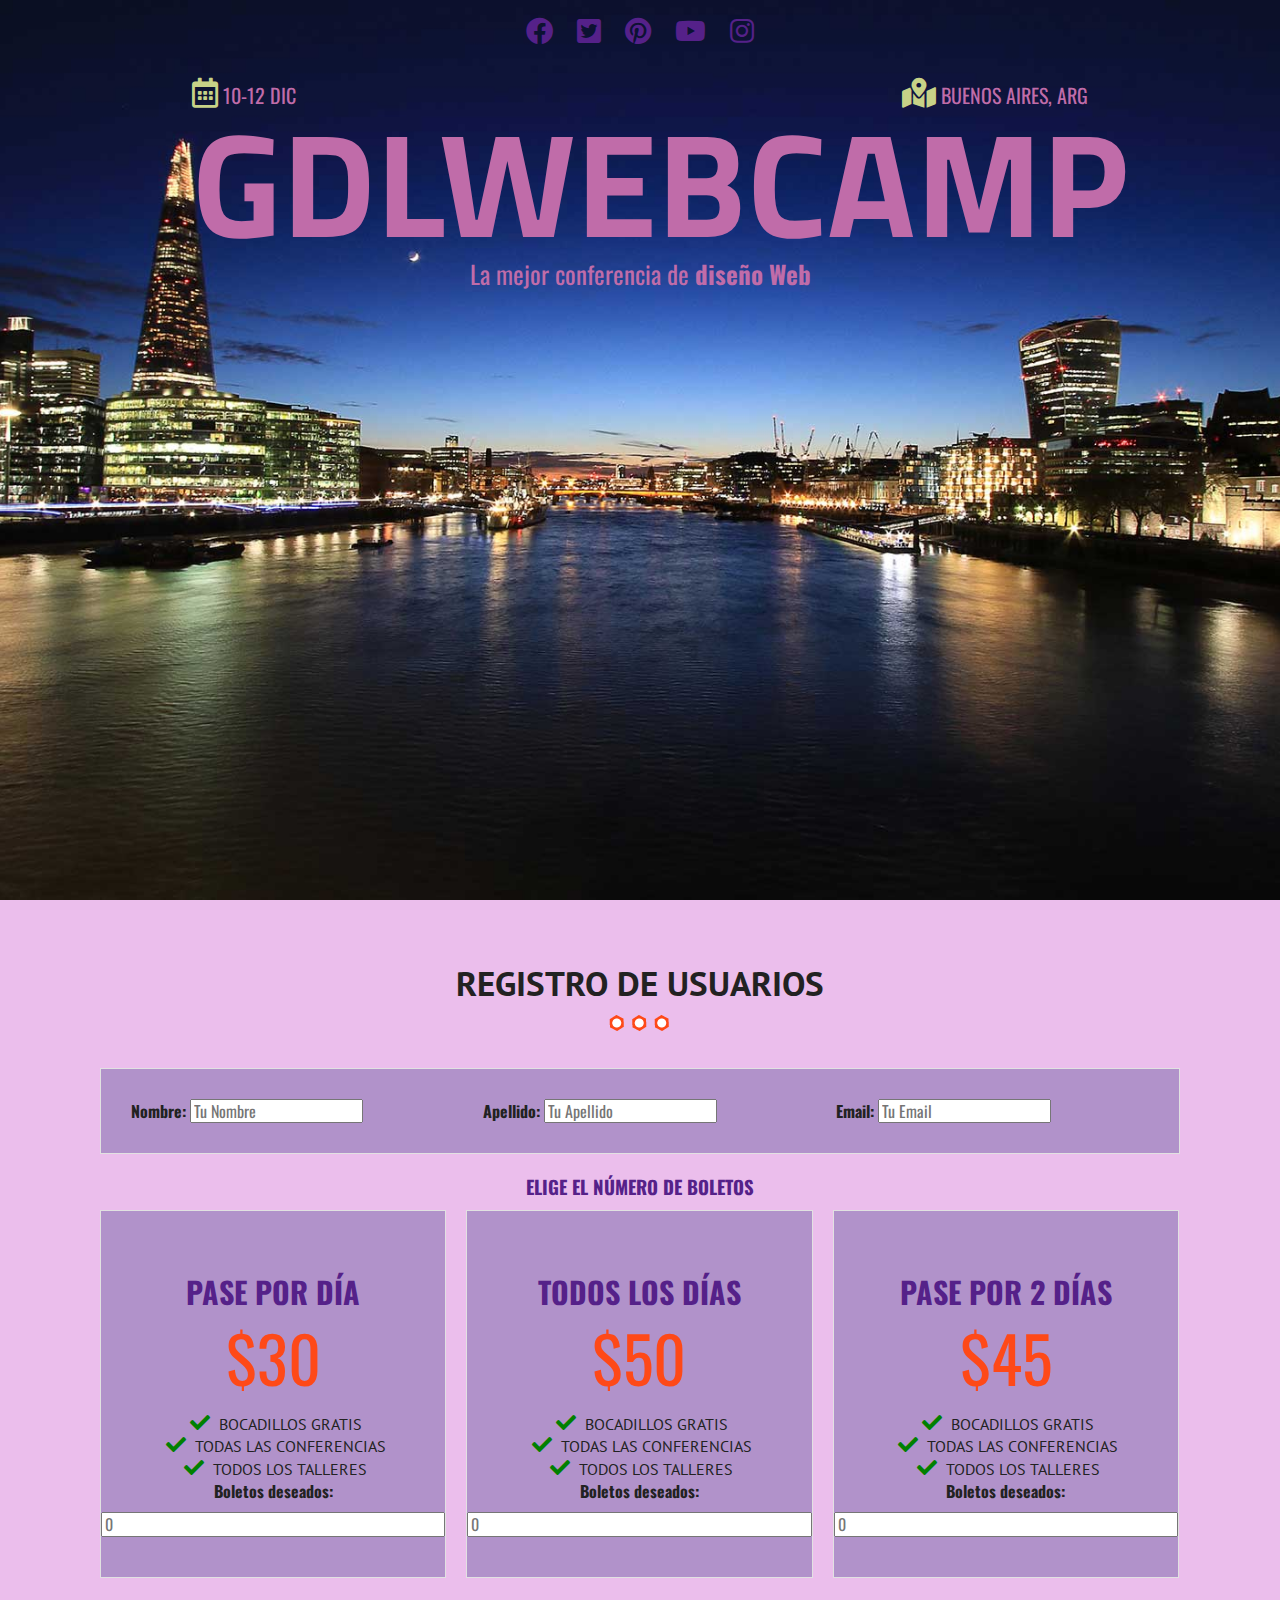
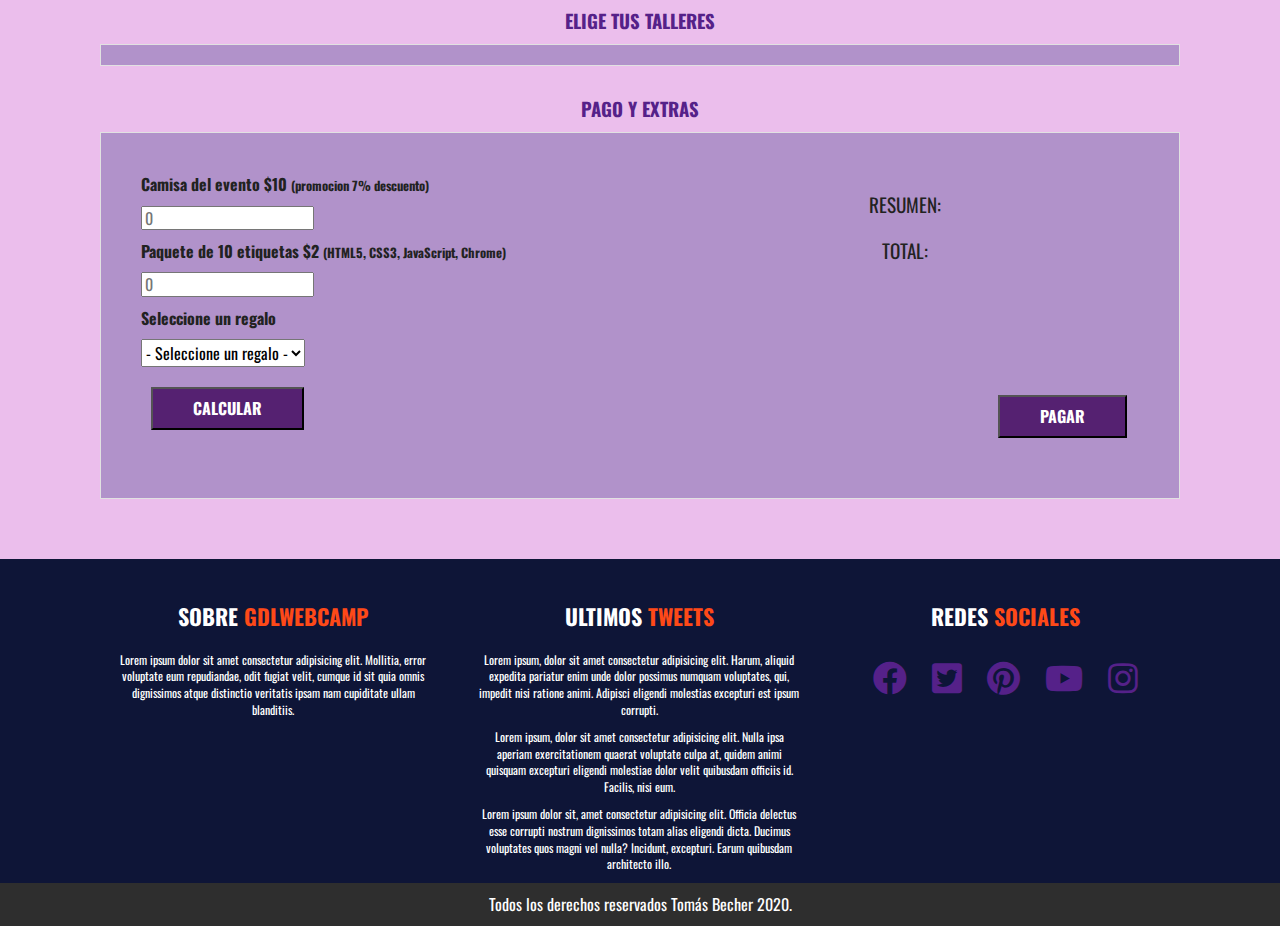
<file: docs/registro.html>
<!doctype html>
<html class="no-js" lang="">

<head>
    <meta charset="utf-8">
    <title></title>
    <meta name="description" content="">
    <meta name="viewport" content="width=device-width, initial-scale=1">

    <link rel="manifest" href="site.webmanifest">
    <link rel="apple-touch-icon" href="icon.png">
    <!-- Place favicon.ico in the root directory -->

    <link rel="stylesheet" href="css/normalize.css">
    <link rel="stylesheet" href="css/all.min.css">
    <link rel="stylesheet" href="css/main.css">
    <link href="https://fonts.googleapis.com/css2?family=Oswald&family=PT+Sans&family=Titillium+Web:wght@600&display=swap" rel="stylesheet">
    <meta name="theme-color" content="#fafafa">
</head>

<body>
    <!--[if IE]>
    <p class="browserupgrade">You are using an <strong>outdated</strong> browser. Please <a href="https://browsehappy.com/">upgrade your browser</a> to improve your experience and security.</p>
  <![endif]-->


    <header class="site-header">
        <div class="hero">
            <div class="contenido-header">
                <nav class="redes-sociales">
                    <a href="#"><i class="fab fa-facebook"></i></a>
                    <a href="#"><i class="fab fa-twitter-square"></i></a>
                    <a href="#"><i class="fab fa-pinterest"></i></a>
                    <a href="#"><i class="fab fa-youtube"></i></a>
                    <a href="#"><i class="fab fa-instagram"></i></a>
                </nav>
                <div class="informacion-evento">
                    <div class="clearfix">
                        <p class="fecha"><i class="far fa-calendar-alt"></i> 10-12 Dic</p>
                        <p class="ciudad"><i class="fas fa-map-marked-alt"></i> Buenos Aires, Arg</p>
                    </div>
                    <h1 class="nombre-sitio">GdlWebCamp</h1>
                    <p class="slogan">La mejor conferencia de <span>diseño Web</span></p>
                </div>

            </div>
        </div>
    </header>

    <section class="seccion contenedor">
        <h2>Registro de Usuarios</h2>
        <form id="registro" class="registro" action="index.html">
            <div id="datos-usuario" class="registro caja clearfix">
                <div class="campo">
                    <label for="nombre">Nombre: </label>
                    <input type="text" id="nombre" name="nombre" placeholder="Tu Nombre">
                </div>
                <div class="campo">
                    <label for="apellido">Apellido: </label>
                    <input type="text" id="apellido" name="apellido" placeholder="Tu Apellido">
                </div>
                <div class="campo">
                    <label for="email">Email: </label>
                    <input type="email" id="email" name="email" placeholder="Tu Email">
                </div>
                <div id="error"></div>
            </div>
            <div class="paquetes" id="paquetes">
                <h3>Elige el número de boletos</h3>

                <ul class="lista-precios clearfix">
                    <li>
                        <div class="tabla-precio">
                            <h3>Pase por día</h3>
                            <p class="numero">$30</p>
                            <ul>
                                <li>
                                    <i class="fas fa-check"></i> Bocadillos Gratis</li>
                                <li>
                                    <i class="fas fa-check"></i> Todas las Conferencias</li>
                                <li>
                                    <i class="fas fa-check"></i> Todos los Talleres</li>
                            </ul>
                            <div class="orden">
                                <label for="pase_dia">Boletos deseados: </label>
                                <input type="number" min="0" id="pase_dia" size="3" placeholder="0">
                            </div>
                        </div>
                    </li>
                    <li>
                        <div class="tabla-precio">
                            <h3>Todos los días</h3>
                            <p class="numero">$50</p>
                            <ul>
                                <li>
                                    <i class="fas fa-check"></i> Bocadillos Gratis</li>
                                <li>
                                    <i class="fas fa-check"></i> Todas las Conferencias</li>
                                <li>
                                    <i class="fas fa-check"></i> Todos los Talleres</li>
                            </ul>
                            <div class="orden">
                                <label for="pase_completo">Boletos deseados: </label>
                                <input type="number" min="0" id="pase_completo" size="3" placeholder="0">
                            </div>
                        </div>
                    </li>
                    <li>
                        <div class="tabla-precio">
                            <h3>Pase por 2 días</h3>
                            <p class="numero">$45</p>
                            <ul>
                                <li>
                                    <i class="fas fa-check"></i> Bocadillos Gratis</li>
                                <li>
                                    <i class="fas fa-check"></i> Todas las Conferencias</li>
                                <li>
                                    <i class="fas fa-check"></i> Todos los Talleres</li>
                            </ul>
                            <div class="orden">
                                <label for="pase_dosdias">Boletos deseados: </label>
                                <input type="number" min="0" id="pase_dosdias" size="3" placeholder="0">
                            </div>
                        </div>
                    </li>
                </ul>
            </div>

            <div id="eventos" class="eventos clearfix">
                <h3>Elige tus talleres</h3>
                <div class="caja">
                    <div id="viernes" class="contenido-dia clearfix">
                        <h4>Viernes</h4>
                        <div>
                            <p>Talleres:</p>
                            <label><input type="checkbox" name="registro[]" id="taller_01" value="taller_01"><time>10:00</time> Responsive Web Design</label>
                            <label><input type="checkbox" name="registro[]" id="taller_02" value="taller_02"><time>12:00</time> Flexbox</label>
                            <label><input type="checkbox" name="registro[]" id="taller_03" value="taller_03"><time>14:00</time> HTML5 y CSS3</label>
                            <label><input type="checkbox" name="registro[]" id="taller_04" value="taller_04"><time>17:00</time> Drupal</label>
                            <label><input type="checkbox" name="registro[]" id="taller_05" value="taller_05"><time>19:00</time> WordPress</label>
                        </div>
                        <div>
                            <p>Conferencias:</p>
                            <label><input type="checkbox" name="registro[]" id="conf_01" value="conf_01"><time>10:00</time> Como ser Freelancer</label>
                            <label><input type="checkbox" name="registro[]" id="conf_02" value="conf_02"><time>17:00</time> Tecnologías del Futuro</label>
                            <label><input type="checkbox" name="registro[]" id="conf_03" value="conf_03"><time>19:00</time> Seguridad en la Web</label>
                        </div>
                        <div>
                            <p>Seminarios:</p>
                            <label><input type="checkbox" name="registro[]" id="sem_01" value="sem_01"><time>10:00</time> Diseño UI y UX para móviles</label>
                        </div>
                    </div>
                    <!--#viernes-->
                    <div id="sabado" class="contenido-dia clearfix">
                        <h4>Sábado</h4>
                        <div>
                            <p>Talleres:</p>
                            <label><input type="checkbox" name="registro[]" id="taller_06" value="taller_06"><time>10:00</time> AngularJS</label>
                            <label><input type="checkbox" name="registro[]" id="taller_07" value="taller_07"><time>12:00</time> PHP y MySQL</label>
                            <label><input type="checkbox" name="registro[]" id="taller_08" value="taller_08"><time>14:00</time> JavaScript Avanzado</label>
                            <label><input type="checkbox" name="registro[]" id="taller_09" value="taller_09"><time>17:00</time> SEO en Google</label>
                            <label><input type="checkbox" name="registro[]" id="taller_10" value="taller_10"><time>19:00</time> De Photoshop a HTML5 y CSS3</label>
                            <label><input type="checkbox" name="registro[]" id="taller_11" value="taller_11"><time>21:00</time> PHP Medio y Avanzado</label>
                        </div>
                        <div>
                            <p>Conferencias:</p>
                            <label><input type="checkbox" name="registro[]" id="conf_04" value="conf_04"><time>10:00</time> Como crear una tienda online que venda millones en pocos días</label>
                            <label><input type="checkbox" name="registro[]" id="conf_05" value="conf_05"><time>17:00</time> Los mejores lugares para encontrar trabajo</label>
                            <label><input type="checkbox" name="registro[]" id="conf_06" value="conf_06"><time>19:00</time> Pasos para crear un negocio rentable</label>
                        </div>
                        <div>
                            <p>Seminarios:</p>
                            <label><input type="checkbox" name="registro[]" id="sem_02" value="sem_02"><time>10:00</time> Aprende a Programar en una mañana</label>
                            <label><input type="checkbox" name="registro[]" id="sem_03" value="sem_03"><time>17:00</time> Diseño UI y UX para móviles</label>
                        </div>
                    </div>
                    <!--#sabado-->
                    <div id="domingo" class="contenido-dia clearfix">
                        <h4>Domingo</h4>
                        <div>
                            <p>Talleres:</p>
                            <label><input type="checkbox" name="registro[]" id="taller_12" value="taller_12"><time>10:00</time> Laravel</label>
                            <label><input type="checkbox" name="registro[]" id="taller_13" value="taller_13"><time>12:00</time> Crea tu propia API</label>
                            <label><input type="checkbox" name="registro[]" id="taller_14" value="taller_14"><time>14:00</time> JavaScript y jQuery</label>
                            <label><input type="checkbox" name="registro[]" id="taller_15" value="taller_15"><time>17:00</time> Creando Plantillas para WordPress</label>
                            <label><input type="checkbox" name="registro[]" id="taller_16" value="taller_16"><time>19:00</time> Tiendas Virtuales en Magento</label>
                        </div>
                        <div>
                            <p>Conferencias:</p>
                            <label><input type="checkbox" name="registro[]" id="conf_07" value="conf_07"><time>10:00</time> Como hacer Marketing en línea</label>
                            <label><input type="checkbox" name="registro[]" id="conf_08" value="conf_08"><time>17:00</time> ¿Con que lenguaje debo empezar?</label>
                            <label><input type="checkbox" name="registro[]" id="conf_09" value="conf_09"><time>19:00</time> Frameworks y librerias Open Source</label>
                        </div>
                        <div>
                            <p>Seminarios:</p>
                            <label><input type="checkbox" name="registro[]" id="sem_04" value="sem_04"><time>14:00</time> Creando una App en Android en una tarde</label>
                            <label><input type="checkbox" name="registro[]" id="sem_05" value="sem_05"><time>17:00</time> Creando una App en iOS en una tarde</label>
                        </div>
                    </div>
                    <!--#domingo-->
                </div>
                <!--.caja-->
            </div>
            <!--#eventos-->

            <div id="resumen" class="resumen">
                <h3>Pago y Extras</h3>
                <div class="caja clearfix">
                    <div class="extras">
                        <div class="orden">
                            <label for="camisa_evento">Camisa del evento $10 <small>(promocion 7% descuento)</small></label>
                            <input type="number" min="0" size="3" id="camisa_evento" placeholder="0">
                        </div>
                        <div class="orden">
                            <label for="etiquetas">Paquete de 10 etiquetas $2 <small>(HTML5, CSS3, JavaScript, Chrome)</small></label>
                            <input type="number" min="0" size="3" id="etiquetas" placeholder="0">
                        </div>
                        <div class="orden">
                            <label for="regalo">Seleccione un regalo</label><br>
                            <select id="regalo" required>
                                <option value="">- Seleccione un regalo -</option>
                                <option value="ETI">Etiquetas</option>
                                <option value="PUL">Pulsera</option>
                                <option value="PLU">Plumas</option>
                            </select>
                        </div>
                        <input type="button" id="calcular" class="button" value="Calcular">
                    </div>

                    <div class="total">
                        <p>Resumen:</p>
                        <div id="lista-productos">

                        </div>
                        <p>Total:</p>
                        <div id="suma-total">

                        </div>
                        <input type="submit" id="btnRegistro" class="button" value="Pagar">
                    </div>
                </div>
            </div>

        </form>
    </section>

    <footer class="site-footer">
        <div class="contenedor clearfix">
            <div class="footer-informacion">
                <h3>Sobre <span>gdlwebcamp</span></h3>
                <p>Lorem ipsum dolor sit amet consectetur adipisicing elit. Mollitia, error voluptate eum repudiandae, odit fugiat velit, cumque id sit quia omnis dignissimos atque distinctio veritatis ipsam nam cupiditate ullam blanditiis.</p>
            </div>
            <div class="ultimos-tweets">
                <h3>Ultimos <span>tweets</span></h3>
                <ul>
                    <li>Lorem ipsum, dolor sit amet consectetur adipisicing elit. Harum, aliquid expedita pariatur enim unde dolor possimus numquam voluptates, qui, impedit nisi ratione animi. Adipisci eligendi molestias excepturi est ipsum corrupti.</li>
                    <li>Lorem ipsum, dolor sit amet consectetur adipisicing elit. Nulla ipsa aperiam exercitationem quaerat voluptate culpa at, quidem animi quisquam excepturi eligendi molestiae dolor velit quibusdam officiis id. Facilis, nisi eum.</li>
                    <li>Lorem ipsum dolor sit, amet consectetur adipisicing elit. Officia delectus esse corrupti nostrum dignissimos totam alias eligendi dicta. Ducimus voluptates quos magni vel nulla? Incidunt, excepturi. Earum quibusdam architecto illo.</li>
                </ul>
            </div>
            <div class="menu">
                <h3>Redes <span>sociales</span></h3>
                <nav class="redes-sociales">
                    <a href="#"><i class="fab fa-facebook"></i></a>
                    <a href="#"><i class="fab fa-twitter-square"></i></a>
                    <a href="#"><i class="fab fa-pinterest"></i></a>
                    <a href="#"><i class="fab fa-youtube"></i></a>
                    <a href="#"><i class="fab fa-instagram"></i></a>
                </nav>
            </div>
        </div>

        <p class="copyright">
            Todos los derechos reservados Tomás Becher 2020.
        </p>
    </footer>

    <script src="js/vendor/modernizr-3.8.0.min.js"></script>
    <script src="https://code.jquery.com/jquery-3.4.1.min.js" integrity="sha256-CSXorXvZcTkaix6Yvo6HppcZGetbYMGWSFlBw8HfCJo=" crossorigin="anonymous"></script>
    <script>
        window.jQuery || document.write('<script src="js/vendor/jquery-3.4.1.min.js"><\/script>')
    </script>
    <script src="js/plugins.js"></script>
    <script src="js/main.js"></script>

    <!-- Google Analytics: change UA-XXXXX-Y to be your site's ID. -->
    <script>
        window.ga = function() {
            ga.q.push(arguments)
        };
        ga.q = [];
        ga.l = +new Date;
        ga('create', 'UA-XXXXX-Y', 'auto');
        ga('set', 'transport', 'beacon');
        ga('send', 'pageview')
    </script>
    <script src="https://www.google-analytics.com/analytics.js" async></script>
</body>

</html>
</file>
<file: docs/css/main.css>
/*! HTML5 Boilerplate v7.3.0 | MIT License | https://html5boilerplate.com/ */


/* main.css 2.0.0 | MIT License | https://github.com/h5bp/main.css#readme */


/*
 * What follows is the result of much research on cross-browser styling.
 * Credit left inline and big thanks to Nicolas Gallagher, Jonathan Neal,
 * Kroc Camen, and the H5BP dev community and team.
 */


/* ==========================================================================
   Base styles: opinionated defaults
   ========================================================================== */

html {
    color: #222;
    font-size: 1em;
    line-height: 1.4;
}


/*
 * Remove text-shadow in selection highlight:
 * https://twitter.com/miketaylr/status/12228805301
 *
 * Vendor-prefixed and regular ::selection selectors cannot be combined:
 * https://stackoverflow.com/a/16982510/7133471
 *
 * Customize the background color to match your design.
 */

::-moz-selection {
    background: #b3d4fc;
    text-shadow: none;
}

::selection {
    background: #b3d4fc;
    text-shadow: none;
}


/*
 * A better looking default horizontal rule
 */

hr {
    display: block;
    height: 1px;
    border: 0;
    border-top: 1px solid #ccc;
    margin: 1em 0;
    padding: 0;
}


/*
 * Remove the gap between audio, canvas, iframes,
 * images, videos and the bottom of their containers:
 * https://github.com/h5bp/html5-boilerplate/issues/440
 */

audio,
canvas,
iframe,
img,
svg,
video {
    vertical-align: middle;
}


/*
 * Remove default fieldset styles.
 */

fieldset {
    border: 0;
    margin: 0;
    padding: 0;
}


/*
 * Allow only vertical resizing of textareas.
 */

textarea {
    resize: vertical;
}


/* ==========================================================================
   Browser Upgrade Prompt
   ========================================================================== */

.browserupgrade {
    margin: 0.2em 0;
    background: #ccc;
    color: #000;
    padding: 0.2em 0;
}

body {
    background-color: #ebbeec;
    font-family: 'Oswald', sans-serif;
}


/* Globales */

h3 {
    color: #552189;
    text-transform: uppercase;
    text-align: center;
}

.contenedor {
    width: 98%;
    margin: 0 auto;
}

@media only screen and (min-width: 480px) {
    .contenedor {
        width: 95%;
    }
}

@media only screen and (min-width: 768px) {
    .contenedor {
        width: 90%;
    }
}

@media only screen and (min-width: 992px) {
    .contenedor {
        width: 90%;
        max-width: 1100px;
    }
}

.seccion {
    padding: 30px 0;
}

.seccion p {
    font-size: 1.2em;
    text-align: center;
}

h2 {
    font-family: 'PT Sans', sans-serif;
    font-size: 2.2em;
    text-transform: uppercase;
    text-align: center;
}

h2::after {
    content: '';
    margin: 0 auto;
    background-image: url(../img/separador.png);
    height: 30px;
    width: 100px;
    display: block;
}

.button {
    background-color: #552171;
    padding: 10px 40px;
    color: white;
    text-transform: uppercase;
    font-weight: bold;
    text-decoration: none;
    font-size: 1em;
    margin-top: 20px;
    display: inline-block;
    transition: all .3s ease;
}

.button:hover {
    background-color: #fe4918;
}

.float-right {
    float: right;
}

ul {
    list-style: none;
    margin: 0;
    padding: 0;
}


/* Barra */

div.barra {
    background-color: #552171;
    padding: 20px 0;
}

div.logo {
    width: 75%;
    float: left;
}

div.logo img {
    width: 100%
}

@media only screen and (min-width: 768px) {
    div.logo {
        width: 33%;
    }
}

.fixed {
    position: fixed;
    width: 100%;
    top: 0;
    left: 0;
}


/* Navegacion principal */

nav.navegacion-principal {
    display: none;
    width: 100%;
}

nav.navegacion-principal a {
    font-family: 'Oswald', sans-serif;
    color: white;
    text-decoration: none;
    font-size: 1.4em;
    text-transform: uppercase;
    transition: all .3 ease;
    width: 100%;
    display: inline-block;
    text-align: center;
    margin-bottom: 12px;
}

nav.navegacion-principal a:hover {
    background-color: #fe4918;
}

nav.navegacion-principal a:last-child {
    border: 2px solid #fe4918;
    color: #fe4918;
}

nav.navegacion-principal a:last-child {
    color: #ffffff;
}

@media only screen and (min-width: 768px) {
    nav.navegacion-principal {
        width: 67%;
        float: right;
        text-align: right;
        display: block;
    }
    nav.navegacion-principal a {
        margin-right: 10px;
        padding: 10px 10px;
        display: inline-block;
        font-family: 'Oswald', sans-serif;
        width: auto;
        text-align: center;
        margin: 0 10px 0 0;
        font-size: 16px;
    }
}


/* Menu Movil */

div.menu-movil {
    width: 60px;
    display: block;
    float: right;
    text-align: right;
    margin-top: 12px;
}

div.menu-movil span {
    height: 8px;
    margin-bottom: 6px;
    background-color: white;
    display: block;
}

div.menu-movil:hover {
    cursor: pointer;
}

@media (min-width: 768px) {
    div.menu-movil {
        display: none;
    }
}


/* Talleres */

section.programa {
    position: relative;
}

div.contenedor-video {
    max-width: 100%;
    overflow-x: hidden;
}

div.contenido-programa {
    position: absolute;
    top: 0;
    left: 0;
    height: 100%;
    width: 100%;
}

div.programa-evento {
    background-color: rgba(255, 255, 255, .8);
    padding: 15px;
}

@media (min-width: 768px) {
    div.programa-evento {
        width: 70%;
    }
}

@media (min-width: 992px) {
    div.programa-evento {
        width: 50%;
    }
}

nav.menu-programa {
    width: 100%;
    border-bottom: 1px solid #fe4918;
    padding-bottom: 10px;
}

nav.menu-programa a {
    display: block;
    text-align: center;
    text-decoration: none;
    font-family: 'Oswald', sans-serif;
    margin-bottom: 10px;
    font-size: 1.2em;
    position: relative;
}

nav.menu-programa a.activo::after {
    position: absolute;
    content: '';
    left: 0;
    right: 0;
    margin-left: auto;
    margin-right: auto;
    height: 20px;
    width: 30px;
    background-image: url(../img/talleres-flecha.jpg);
    background-repeat: no-repeat;
    bottom: -30px;
}

@media (min-width: 768px) {
    nav.menu-programa {
        display: table;
    }
    nav.menu-programa a {
        display: table-cell
    }
}

nav.menu-programa a i {
    color: #fe4918;
    font-size: 1.4em;
    margin-right: 10px;
}

.ocultar {
    display: none;
}


/* Detalle Evento*/

div.detalle-evento {
    margin-top: 20px;
    border-bottom: 1px solid #fe4918;
    padding: 0 15px;
}

div.detalle-evento:nth-child(2) {
    border: none;
}

div.detalle-evento h3 {
    color: #f84618;
    font-size: 22px;
}

div.detalle-evento p {
    margin-bottom: 20px;
    font-size: 20px;
    color: #552189;
}

div.detalle-evento p i {
    color: #fe4918;
    font-size: 1.4em;
    margin-right: 10px;
}


/* Invitados */

ul.lista-invitados li {
    padding: 10px;
    float: left;
}

@media (min-width: 480px) {
    ul.lista-invitados li {
        width: 50%;
    }
}

@media (min-width: 768px) {
    ul.lista-invitados li {
        width: 33.3%;
    }
}

div.invitado {
    position: relative;
    overflow: hidden;
}

div.invitado img {
    max-width: 100%;
    filter: gray;
    -webkit-filter: grayscale(1);
    -webkit-transition: all .5s ease-in-out;
}

div.invitado:hover img {
    -webkit-filter: grayscale(0);
    -webkit-transform: scale(1.1);
    transform: rotate(3deg);
}

div.invitado p {
    position: absolute;
    bottom: 0;
    left: 0;
    padding: 10px 10px;
    margin: 0;
    background-color: rgba(0, 0, 0, 0.55);
    width: 100%;
    text-align: left;
    font-family: 'Oswald', sans-serif;
    color: #fe4918;
    text-transform: uppercase;
    -webkit-transition: all .5s ease-in-out;
}

div.invitado:hover p {
    bottom: -80px;
    opacity: 0;
}


/* Contador */

.parallax::before {
    content: '';
    width: 100%;
    height: 100%;
    position: absolute;
    top: 0;
    left: 0;
    background-repeat: no-repeat;
    background-size: cover;
    background-position: center center;
    background-attachment: fixed;
    -webkit-filter: brightness(1.2);
    filter: brightness(1.2);
}

div.contador {
    position: relative;
    height: auto;
}

div.contador::before {
    background-image: url(../img/bg-resumen.jpg);
    content: '';
}

ul.resumen-evento {
    position: relative;
    padding: 120px 0;
}

ul.resumen-evento li {
    width: 50%;
    float: left;
    text-align: center;
    color: white;
    text-transform: uppercase;
    font-family: 'Oswald', sans-serif;
    font-size: 24px;
}

@media (min-width: 768px) {
    ul.resumen-evento li {
        width: 25%;
    }
}

p.numero {
    color: #fe4918;
    font-size: 4em;
    display: block;
    margin: 0 0 10px 0;
}


/* Tabla de Precios */

ul.lista-precios>li {
    padding: 10px;
}

@media (min-width: 768px) {
    ul.lista-precios>li {
        float: left;
        width: 33.3%;
    }
}

div.tabla-precio {
    border: 1px solid #e1e1e1;
    background-color: #b192ca;
    padding: 40px 0;
    text-align: center;
    transition: .4s ease-in-out;
}

div.tabla-precio:hover {
    transform: scale(1.1);
    border: 1px solid #fe4918;
    box-shadow: 0px 0px 50px #666;
}

div.tabla-precio ul li {
    font-family: 'PT Sans', sans-serif;
    text-transform: uppercase;
}

div.tabla-precio ul li i {
    display: inline-block;
    vertical-align: top;
    padding: 0 5px;
    font-size: 20px;
    color: green;
    -webkit-font-smoothing: antialiased;
}

div.tabla-precio h3 {
    font-size: 30px;
}

h1.nombre-sitio span {
    position: relative;
    text-shadow: 0 0 30px black;
}

@media (min-width: 992px) {
    .char1 {
        top: 20px;
        right: 20px;
    }
    .char2 {
        top: 0;
        left: -20px;
    }
    .char3 {
        top: 10px;
        right: 20px;
    }
    .char4 {
        top: 5px;
        right: 10px;
    }
    .char5 {
        top: 15px;
        right: 10px;
    }
    .char6 {
        top: 5;
        left: 10px;
    }
    .char7 {
        top: 20;
        left: -10px;
    }
    .char8 {
        top: 0;
        left: 10px;
    }
    .char9 {
        top: 10px;
        right: 20px;
    }
    .char10 {
        top: 20px;
        right: 20px;
    }
}


/** Header **/

div.hero {
    background-image: url(../img/encabezado.jpg);
    height: 100vh;
    background-position: top center;
    background-size: cover;
}

div.contenido-header {
    padding-top: 40px;
}

@media only screen and (min-width: 768px) {
    div.contenido-header {
        padding-top: 10px;
    }
}

nav.redes-sociales {
    text-align: center;
}

nav.redes-sociales a {
    font-size: 1.7em;
    margin-right: 20px;
    color: #552189;
}

nav.redes-sociales a:last-child {
    margin-right: 0;
}

div.informacion-evento {
    text-align: center;
    color: #c06ca9;
}

div.informacion-evento p {
    margin: 0;
    display: inline;
    text-transform: uppercase;
}

div.informacion-evento p i {
    color: #c7d287;
    font-size: 1.5em;
}

p.fecha {
    float: left;
    font-size: 14px;
}

p.ciudad {
    float: right;
    text-align: right;
    font-size: 14px;
}

p.slogan {
    text-transform: none!important;
}

p.slogan span {
    font-weight: bold;
}

@media only screen and (min-width: 768px) {
    div.informacion-evento {
        width: 70%;
        margin: 0 auto;
        margin-top: 30px;
    }
    p.fecha {
        font-size: 20px;
    }
    p.ciudad {
        font-size: 20px;
    }
    p.slogan {
        font-size: 25px;
    }
}

.nombre-sitio {
    font-size: 8vw;
    text-transform: uppercase;
    font-family: 'Titillium Web', sans-serif;
    margin: 0;
    color: #c06ca9;
}

h1.nombre-sitio {
    font-size: 8vw;
    text-transform: uppercase;
    font-family: 'Titillium Web', sans-serif;
    margin: 0;
}

@media only screen and (min-width: 768px) {
    h1.nombre-sitio {
        font-size: 11.5vw;
        margin: 0;
        line-height: 1;
    }
}


/* Mapa */

div.mapa {
    height: 420px;
    background-color: green;
}


/* Testimoniales */

div.testimoniales {
    padding-bottom: 20px;
}

div.testimonial {
    padding: 5px;
}

@media (min-width: 768px) {
    div.testimonial {
        float: left;
        width: 33.3%;
    }
}

blockquote {
    border: 1px solid #e1e1e1;
    background-color: #b192ca;
    position: relative;
    margin: 0 0 10px 0;
    padding-bottom: 20px;
}

blockquote p {
    text-align: left!important;
    font-size: 1em!important;
    font-family: 'PT Sans', sans-serif;
    padding: 0 20px 0 65px;
}

blockquote p i {
    position: absolute;
    left: 10px;
    top: 0;
    font-size: 2.8rem;
    margin: 0;
    line-height: 1;
    color: #fe4918;
}

footer.info-testimonial {
    padding: 0;
}

footer.info-testimonial img {
    float: left;
    width: 20%;
    border-radius: 50%;
    margin-left: 20px;
}

footer.info-testimonial cite {
    text-align: left;
    color: #552189;
    text-transform: uppercase;
    font-size: 12px;
    padding-top: 20px;
    width: 66.6%;
    float: right;
    font-weight: bold;
    font-style: normal;
}

footer.info-testimonial span {
    color: #000;
    display: block;
    text-transform: none;
}


/* Newsletter */

div.newsletter {
    position: relative;
    height: auto;
}

div.newsletter::before {
    background-image: url(../img/bg-newsletter.jpg);
    content: '';
}

div.newsletter .contenido {
    padding: 100px 0;
    color: #ffffff;
    text-align: center;
    position: relative;
}

div.newsletter .contenido p {
    font-size: 1.2em;
    text-transform: uppercase;
}


/* Cuenta Regresiva*/

div.cuenta-regresiva ul li {
    text-transform: uppercase;
    font-family: 'Oswald', sans-serif;
    font-size: 2rem;
    text-align: center;
}

@media (min-width: 768px) {
    div.cuenta-regresiva ul li {
        width: 25%;
        float: left;
    }
}


/* Footer */

.site-footer {
    background-color: #0e1537;
    padding-top: 20px;
    margin-top: 20px;
}

.site-footer span {
    color: #fe4918;
    text-transform: uppercase;
    font-size: 22px;
}

.site-footer h3 {
    color: #ffffff;
    text-transform: uppercase;
    font-size: 22px;
    margin-bottom: 20px;
    text-align: center;
}

.site-footer .ultimos-tweets li {
    margin-bottom: 10px;
    text-align: center;
}

.menu .redes-sociales {
    font-size: 20px;
}

.site-footer p {
    text-align: center;
}

.site-footer .contenedor>div {
    color: #ffffff;
    padding: 0px 20px;
    font-size: 12px;
}

@media (min-width: 768px) {
    .site-footer .contenedor>div {
        width: 33.3%;
        float: left;
    }
}

p.copyright {
    background-color: #2e2e2e;
    color: #ffffff;
    padding: 10px 0;
    margin: 0;
    text-align: center;
}


/* Internas */


/* Conferencia */

.galeria {
    display: inline-block;
    margin-bottom: 5px;
}

body.conferencia .navegacion-principal .activo {
    border-bottom: 2px solid #fe4918;
}


/* Registro */

form.registro h3 {
    text-align: center;
    text-transform: uppercase;
    margin: 20px 0 0 0;
}

form.registro label {
    margin-bottom: 5px;
    font-weight: bold;
}

h4 {
    text-align: center;
    text-transform: uppercase;
    border-bottom: 2px solid #fe4918;
    padding-bottom: 10px;
    font-size: 1.2em;
}

div.caja {
    background-color: #b192ca;
    border: 1px solid #e1e1e1;
    padding: 10px;
    margin: 10px;
}

div.campo {
    padding: 20px;
}

@media (min-width: 768px) {
    div.campo {
        float: left;
        width: 33.3%;
    }
}

div.paquetes .tabla-precio:hover {
    transform: none;
    box-shadow: none;
}

div.paquetes .tabla-precio input {
    clear: both;
    width: 100%;
    margin: 10px auto 0 auto;
    display: block;
}

select {
    margin-top: 10px;
    /*display: none;*/
}

.contenido-dia {
    padding: 20px;
    display: none;
}

@media (min-width: 768px) {
    .contenido-dia>div {
        float: left;
        width: 33.3%;
    }
}

.contenido-dia>div p {
    text-align: left;
}

.contenido-dia>div label {
    display: block;
    margin-bottom: 10px;
}

.contenido-dia>div input {
    margin-right: 10px;
    padding: 40px;
}

.contenido-dia>div label time {
    color: #552189;
    font-weight: bold;
}


/* Resumen registro*/

.resumen p {
    font-size: 1.2em;
    text-transform: uppercase;
}

.resumen .extras {
    float: left;
    width: 50%;
    padding: 30px;
}

.resumen .extras .orden {
    text-align: left;
    margin-bottom: 10px;
}

.extras .orden input {
    margin: 10px 0 0 0;
}

.resumen .total {
    float: right;
    width: 50%;
    padding: 30px;
}

.resumen input {
    display: block;
    margin: 20px 10px;
}

@media (min-width: 768px) {
    .resumen .total input {
        margin-top: 130px;
        margin-left: 70%;
    }
}


/* IDs */

#lista-productos {
    background-color: #e1e1e1;
    padding: 20px;
    display: none;
}

#suma-total {
    text-align: center;
    font-size: 2em;
    color: #5d0985;
}

#error {
    clear: both;
    padding: 5px 0 5px 20px;
    text-align: center;
    display: none;
}


/* Calendario */

div.dia {
    width: 50%;
    float: left;
    border: 2px solid #000000;
}

@media (min-width: 768px) {
    div.dia {
        width: 33.3%;
    }
}

div.dia:hover {
    background-color: #000000;
}


/* ==========================================================================
   Author's custom styles
   ========================================================================== */

html {
    box-sizing: border-box;
}

*,
*:before,
*:after {
    box-sizing: inherit;
}


/* ==========================================================================
   Helper classes
   ========================================================================== */


/*
 * Hide visually and from screen readers
 */

.hidden {
    display: none !important;
}


/*
* Hide only visually, but have it available for screen readers:
* https://snook.ca/archives/html_and_css/hiding-content-for-accessibility
*
* 1. For long content, line feeds are not interpreted as spaces and small width
*    causes content to wrap 1 word per line:
*    https://medium.com/@jessebeach/beware-smushed-off-screen-accessible-text-5952a4c2cbfe
*/

.sr-only {
    border: 0;
    clip: rect(0, 0, 0, 0);
    height: 1px;
    margin: -1px;
    overflow: hidden;
    padding: 0;
    position: absolute;
    white-space: nowrap;
    width: 1px;
    /* 1 */
}


/*
* Extends the .sr-only class to allow the element
* to be focusable when navigated to via the keyboard:
* https://www.drupal.org/node/897638
*/

.sr-only.focusable:active,
.sr-only.focusable:focus {
    clip: auto;
    height: auto;
    margin: 0;
    overflow: visible;
    position: static;
    white-space: inherit;
    width: auto;
}


/*
* Hide visually and from screen readers, but maintain layout
*/

.invisible {
    visibility: hidden;
}


/*
* Clearfix: contain floats
*
* For modern browsers
* 1. The space content is one way to avoid an Opera bug when the
*    `contenteditable` attribute is included anywhere else in the document.
*    Otherwise it causes space to appear at the top and bottom of elements
*    that receive the `clearfix` class.
* 2. The use of `table` rather than `block` is only necessary if using
*    `:before` to contain the top-margins of child elements.
*/

.clearfix:before,
.clearfix:after {
    content: " ";
    /* 1 */
    display: table;
    /* 2 */
}

.clearfix:after {
    clear: both;
}


/* ==========================================================================
   EXAMPLE Media Queries for Responsive Design.
   These examples override the primary ('mobile first') styles.
   Modify as content requires.
   ========================================================================== */

@media only screen and (min-width: 35em) {
    /* Style adjustments for viewports that meet the condition */
}

@media print,
(-webkit-min-device-pixel-ratio: 1.25),
(min-resolution: 1.25dppx),
(min-resolution: 120dpi) {
    /* Style adjustments for high resolution devices */
}


/* ==========================================================================
   Print styles.
   Inlined to avoid the additional HTTP request:
   https://www.phpied.com/delay-loading-your-print-css/
   ========================================================================== */

@media print {
    *,
    *:before,
    *:after {
        background: transparent !important;
        color: #000 !important;
        /* Black prints faster */
        box-shadow: none !important;
        text-shadow: none !important;
    }
    a,
    a:visited {
        text-decoration: underline;
    }
    a[href]:after {
        content: " (" attr(href) ")";
    }
    abbr[title]:after {
        content: " (" attr(title) ")";
    }
    /*
     * Don't show links that are fragment identifiers,
     * or use the `javascript:` pseudo protocol
     */
    a[href^="#"]:after,
    a[href^="javascript:"]:after {
        content: "";
    }
    pre {
        white-space: pre-wrap !important;
    }
    pre,
    blockquote {
        border: 1px solid #999;
        page-break-inside: avoid;
    }
    /*
     * Printing Tables:
     * https://web.archive.org/web/20180815150934/http://css-discuss.incutio.com/wiki/Printing_Tables
     */
    thead {
        display: table-header-group;
    }
    tr,
    img {
        page-break-inside: avoid;
    }
    p,
    h2,
    h3 {
        orphans: 3;
        widows: 3;
    }
    h2,
    h3 {
        page-break-after: avoid;
    }
}
</file>
